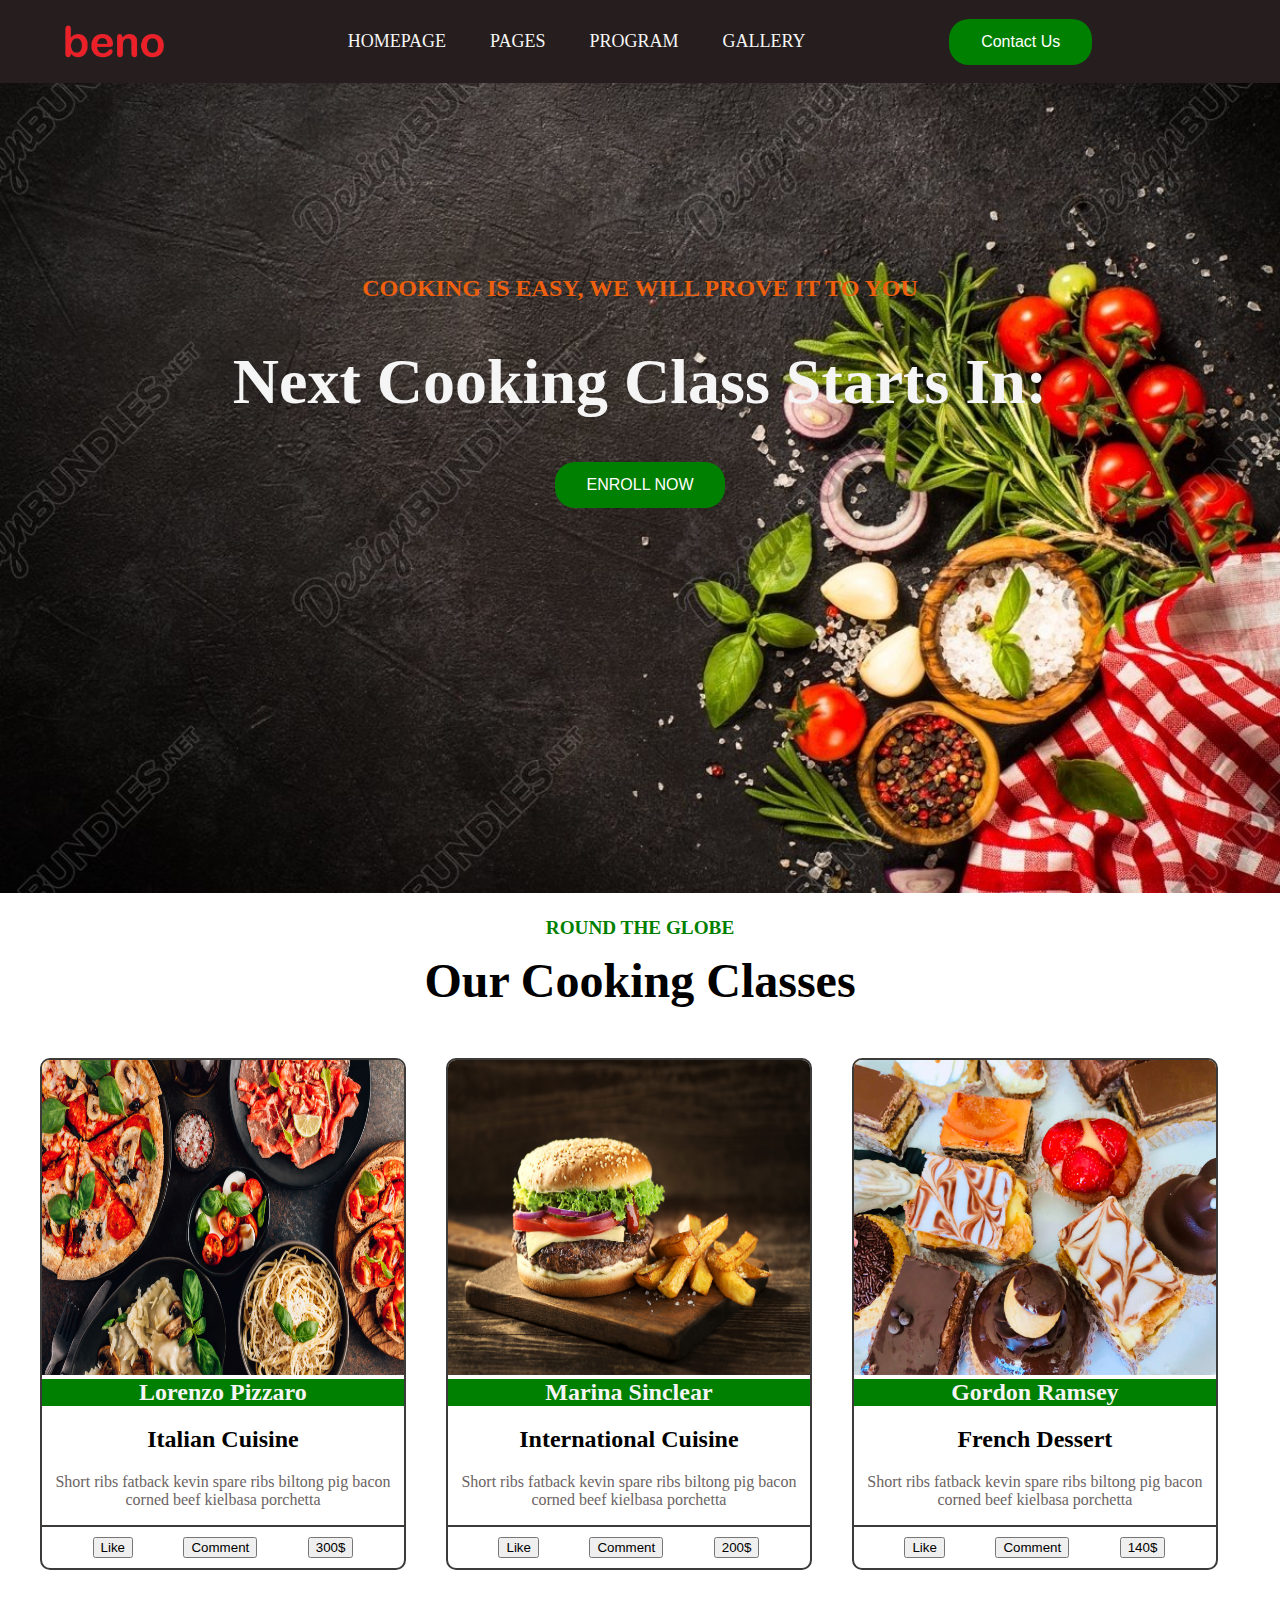
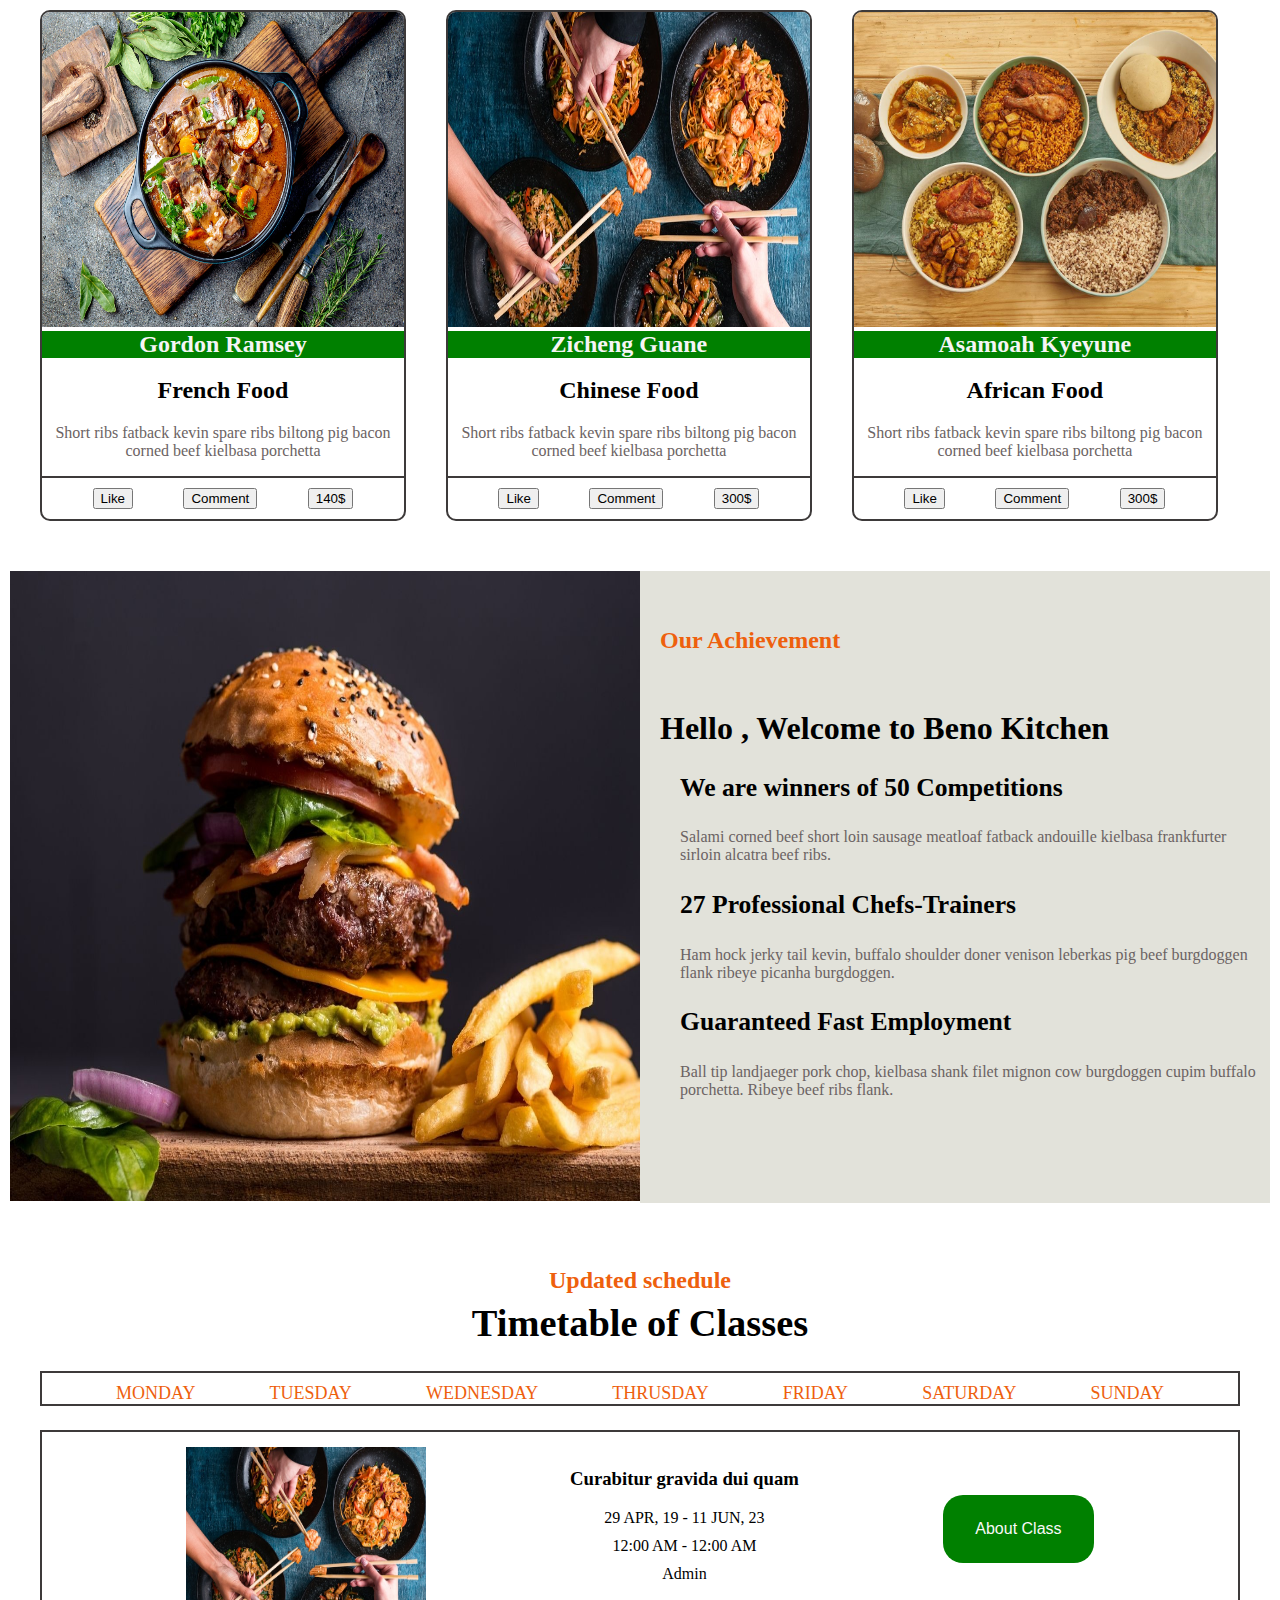
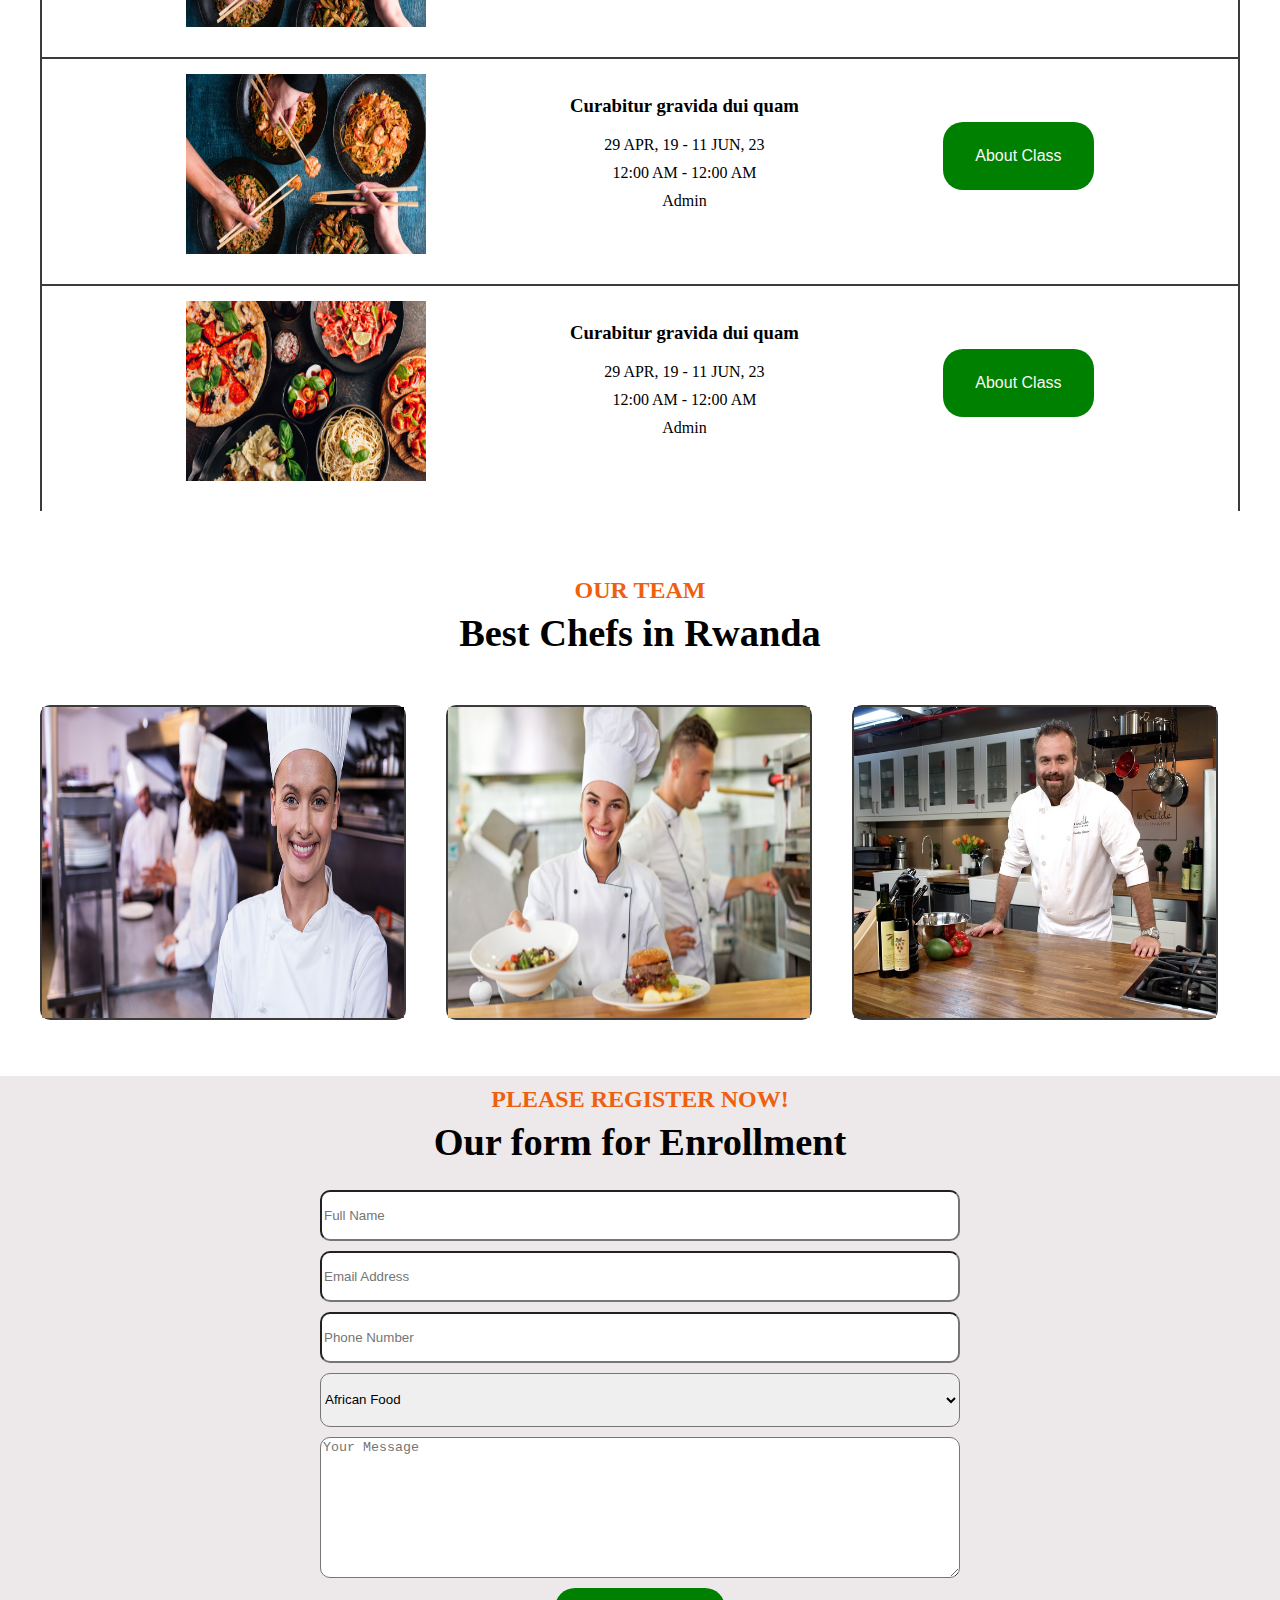
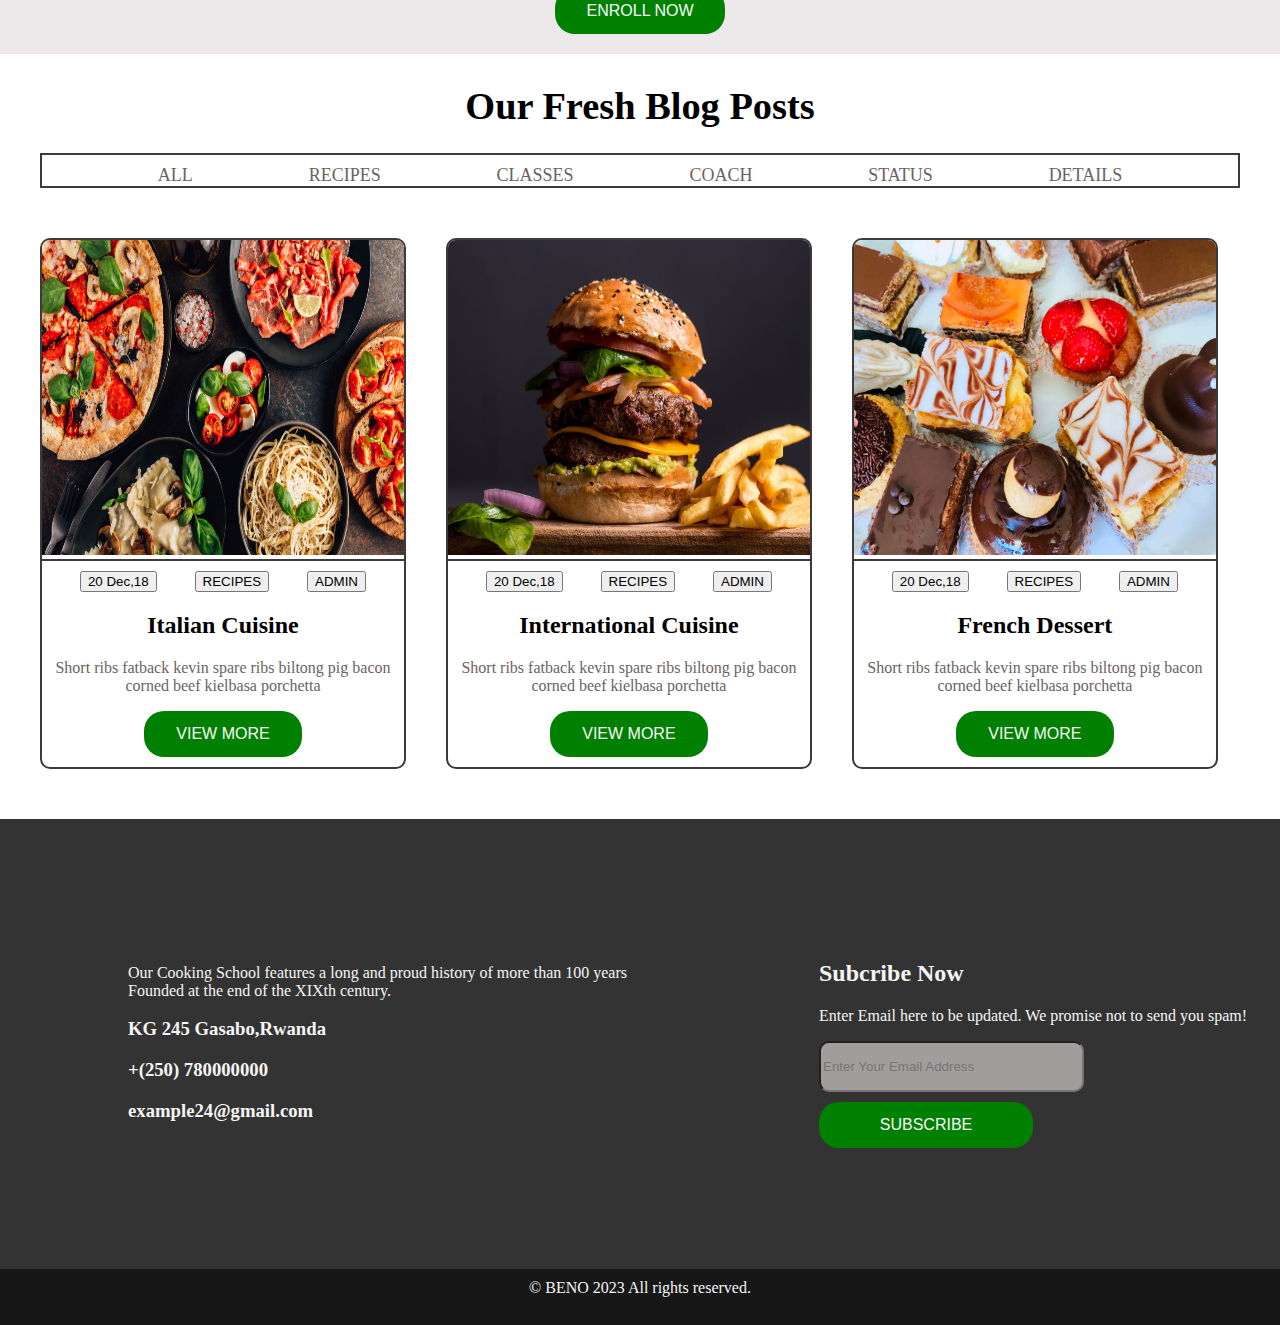
<file: index.html>
<!DOCTYPE html>
<html lang="en">
<head>
    <meta charset="UTF-8">
    <meta http-equiv="X-UA-Compatible" content="IE=edge">
    <meta name="viewport" content="width=device-width, initial-scale=1.0">
    <title>Beno Kitchen</title>
    <link rel="stylesheet" href="wholepage.css">
    <script src="function.js"></script>
</head>
<body>
    <header>
        <div class="homepage__container">
            
            <nav>
                <img src="/pics used/logo croped.png" class="logo">
                <ul id="sidemenu">
                 <li><a href="index.html" >HOMEPAGE</a></li>
                 <li class="dropdown">
                    <a href="#">PAGES</a>
                    <div class="dropdown-content">
                        <a href="about.html">ABOUT</a>
                        <a href="chefs.html">CHIEFS</a>
                        <a href="#">EVENTS</a>
                    </div>
                 </li>
                 <li><a href="program.html">PROGRAM</a></li>
                 <li><a href="gallery.html">GALLERY</a></li>
                 <i class="fas fa-times" onclick="closemenu()"></i>
                </ul> 
                <button class="main__btn" ><a href="contact.html">Contact Us</a></button> 
                <i class="fas fa-bars" onclick="openmenu()"></i>
              </nav>
         </div>
    </header>

    <div class="home">

        <h4>COOKING IS EASY, WE WILL PROVE IT TO YOU</h4>
        <h1>Next Cooking Class Starts In:</h1>
        <div class="btns">
            <button class="main__btn" ><a href="program.html">ENROLL NOW</a></button> 
        </div>
    </div>

    <div class="cooking_classes">
        <h6>ROUND THE GLOBE</h6>
        <h1>Our Cooking Classes</h1>
     <div class="work-list">

        <div class="work">
            <img src="pics used/italian food.jpg" >
            <div class="layer">
                <h4>Lorenzo Pizzaro</h4>
                <h2><a href="#"></a> Italian Cuisine</h2>
                <p>Short ribs fatback kevin spare ribs biltong
                   pig bacon corned beef kielbasa porchetta
                </p>
            </div>
            <div class="card_footer">
                <button >Like</button>
                <button >Comment</button>
                <button>300$</button>
            </div>
        </div>

        <div class="work">
            <img src="pics used/beef-burger.jpg" >
            <div class="layer">
                <h4>Marina Sinclear</h4>
                <h2><a href="#"></a>International Cuisine</h2>
                <p>Short ribs fatback kevin spare ribs biltong
                   pig bacon corned beef kielbasa porchetta
                </p>
            </div>
            <div class="card_footer">
                <button >Like</button>
                <button >Comment</button>
                <button>200$</button>
            </div>
        </div>

        <div class="work">
            <img src="pics used/french dessert.jpg">
            <div class="layer">
                <h4>Gordon Ramsey</h4>
                <h2><a href="#"></a>French Dessert</h2>
                <p>Short ribs fatback kevin spare ribs biltong
                   pig bacon corned beef kielbasa porchetta
                </p>
            </div>
            <div class="card_footer">
                <button>Like</button>
                <button>Comment</button>
                <button>140$</button>
            </div>
        </div>

        <div class="work">
            <img src="pics used/french-food.jpg">
            <div class="layer">
                <h4>Gordon Ramsey</h4>
                <h2><a href="#"></a>French Food</h2>
                <p>Short ribs fatback kevin spare ribs biltong
                   pig bacon corned beef kielbasa porchetta
                </p>
            </div>
            <div class="card_footer">
                <button>Like</button>
                <button>Comment</button>
                <button>140$</button>
            </div>
        </div>

        <div class="work">
            <img src="pics used/chinese food.jpg" >
            <div class="layer">
                <h4>Zicheng Guane</h4>
                <h2><a href="#"></a>Chinese Food</h2>
                <p>Short ribs fatback kevin spare ribs biltong
                   pig bacon corned beef kielbasa porchetta
                </p>
            </div>
            <div class="card_footer">
                <button >Like</button>
                <button >Comment</button>
                <button>300$</button>
            </div>
        </div>
        <div class="work">
            <img src="pics used/African_Dishes.jpg" >
            <div class="layer">
                <h4>Asamoah Kyeyune</h4>
                <h2><a href="#"></a> African Food</h2>
                <p>Short ribs fatback kevin spare ribs biltong
                   pig bacon corned beef kielbasa porchetta
                </p>
            </div>
            <div class="card_footer">
                <button >Like</button>
                <button >Comment</button>
                <button>300$</button>
            </div>
        </div>


    </div>
    </div>

    <div class="achieve">
        <img src="pics used/Burgers-Mumbai-Delivery.jpg">

        <div class="myachieve">
            <h6>Our Achievement</h6>
            <h1>Hello , Welcome to Beno Kitchen</h1>

            <div class="achieve1">
                <h3>We are winners of 50 Competitions</h3>
                <p> Salami corned beef short loin sausage meatloaf fatback andouille 
                    kielbasa frankfurter sirloin alcatra beef ribs.
                </p>
            </div>
            <div class="achieve1">
                <h3>27 Professional Chefs-Trainers</h3>
                <p> Ham hock jerky tail kevin, buffalo shoulder doner venison leberkas 
                    pig beef burgdoggen flank ribeye picanha burgdoggen.
                </p>
            </div>
            <div class="achieve1">
                <h3>Guaranteed Fast Employment</h3>
                <p> Ball tip landjaeger pork chop, kielbasa shank filet mignon 
                    cow burgdoggen cupim buffalo porchetta. Ribeye beef ribs flank.
                </p>
            </div>

        </div>
    </div>

    <div class="timetable">
        <div class="title">
            <h6>Updated schedule</h6>
            <h1>Timetable of Classes </h1>
        </div> 

        <div class="week">
            <li><a href="#">MONDAY</a></li>
            <li><a href="#">TUESDAY</a></li>
            <li><a href="#">WEDNESDAY</a></li>
            <li><a href="#">THRUSDAY</a></li>
            <li><a href="#">FRIDAY</a></li>
            <li><a href="#">SATURDAY</a></li>
            <li><a href="#">SUNDAY</a></li>
        </div>  

        <div class="lessons">

            <div class="subject">
            <img src="pics used/chinese food.jpg">
            <div class="date">
             <h3><a href="#"></a>Curabitur gravida dui quam</h3>
             <ul>
             <li>29 APR, 19 - 11 JUN, 23</li>
             <li> 12:00 AM - 12:00 AM</li>
             <li>Admin</li>
            </ul>
            </div>
            <button class="main__btn"><a href="#"></a>About Class</button>
            </div>

            <div class="subject">
                <img src="pics used/chinese food.jpg">
                <div class="date">
                 <h3><a href="#"></a>Curabitur gravida dui quam</h3>
                 <ul>
                 <li>29 APR, 19 - 11 JUN, 23</li>
                 <li> 12:00 AM - 12:00 AM</li>
                 <li>Admin</li>
                </ul>
                </div>
                <button class="main__btn"><a href="#"></a>About Class</button>
            </div>
            <div class="subject">
                <img src="pics used/italian food.jpg">
                <div class="date">
                 <h3><a href="#"></a>Curabitur gravida dui quam</h3>
                 <ul>
                 <li>29 APR, 19 - 11 JUN, 23</li>
                 <li> 12:00 AM - 12:00 AM</li>
                 <li>Admin</li>
                </ul>
                </div>
                <button class="main__btn"><a href="#"></a>About Class</button>
            </div>
        </div>
    </div>

    <div class="proffesionals">

        <div class="title">
           <h6>OUR TEAM</h6>
           <h1>Best Chefs in Rwanda</h1>
        </div>
        
        <div class="chefs">

            <div class="master">
                <img src="pics used/bigstock-Happy-chef-standing-in-commerc-166947443.jpg">
                <div class="hide">
                <h3><a href="#"></a>Alexander Lamb</h3>
                <h6>MASTERCHEF</h6>
                <button class="main__btn"><a href="#"></a>VIEW PROFILE</button>
              </div>
            </div>
  
            <div class="master">
                <img src="pics used/Become-A-Master-Chef.jpg">
                <div class="hide">
                <h3><a href="#"></a>Alicia Mendoza</h3>
                <h6>ASSISTANT CHEF</h6>
                <button class="main__btn"><a href="#"></a>VIEW PROFILE</button>
              </div>
             </div>
  
             <div class="master">
              <img src="pics used/male2.jpg">
              <div class="hide">
              <h3><a href="#"></a>John Patrick</h3>
              <h6>MASTERCHEF</h6>
              <button class="main__btn"><a href="#"></a>VIEW PROFILE</button>
              </div>
           </div>

        </div>
    </div>

    <div class="register">
        <div class="title">
            <h6>PLEASE REGISTER NOW!</h6>
            <h1>Our form for Enrollment</h1>
        </div>
        <form class="enroll">
            <input type="text" name="name" placeholder="Full Name" id="name" required>
            <input type="email" name="email" placeholder="Email Address" id="email" required>
            <input type="number" name="email" placeholder="Phone Number" id="phone" required>
            <select class="csn_class"required>
                <option>African Food</option>
                <option>Italian Food</option>
                <option>Chinese Food</option>
                <option>French Food</option>
            </select>
            <textarea name="message" rows="6" placeholder="Your Message" id="message" required></textarea>
        </form>
        <button type="submit" id="submit_button"  class="main__btn">ENROLL NOW</button>

    </div>

    <div class="blogpost">

        <div class="title">
            <h1>Our Fresh Blog Posts</h1>
        </div>

        <div class="blogmenu">
            <li><a href="#">ALL</a></li>
            <li><a href="#">RECIPES</a></li>
            <li><a href="#">CLASSES</a></li>
            <li><a href="#">COACH</a></li>
            <li><a href="#">STATUS</a></li>
            <li><a href="#">DETAILS</a></li>
        </div>  
        <div class="work-list">

            <div class="work">
                <img src="pics used/italian food.jpg" >
                <div class="layer">
                    <div class="card_footer">
                        <button >20 Dec,18</button>
                        <button >RECIPES</button>
                        <button>ADMIN</button>
                    </div>
                    <h2><a href="#"></a> Italian Cuisine</h2>
                    <p>Short ribs fatback kevin spare ribs biltong
                       pig bacon corned beef kielbasa porchetta
                    </p>
                </div>
                <button class="main__btn"><a href="#"></a>VIEW MORE</button>
            </div>
    
            <div class="work">
                <img src="pics used/Burgers-Mumbai-Delivery.jpg" >
                <div class="layer">
                    <div class="card_footer">
                        <button >20 Dec,18</button>
                        <button >RECIPES</button>
                        <button>ADMIN</button>
                    </div>
                    <h2><a href="#"></a>International Cuisine</h2>
                    <p>Short ribs fatback kevin spare ribs biltong
                       pig bacon corned beef kielbasa porchetta
                    </p>
                </div>
                <button class="main__btn"><a href="#"></a>VIEW MORE</button>
            </div>
    
            <div class="work">
                <img src="pics used/french dessert.jpg">
                <div class="layer">
                    <div class="card_footer">
                        <button >20 Dec,18</button>
                        <button >RECIPES</button>
                        <button>ADMIN</button>
                    </div>
                    <h2><a href="#"></a>French Dessert</h2>
                    <p>Short ribs fatback kevin spare ribs biltong
                       pig bacon corned beef kielbasa porchetta
                    </p>
                </div>
                <button class="main__btn"><a href="#"></a>VIEW MORE</button>
            </div>
    
        </div>
    </div>

    <footer>
        <div class="address">
            <p>Our Cooking School features a long and proud history of more than 100 years <br>
               Founded at the end of the XIXth century.
            </p>
            <h3> KG 245 Gasabo,Rwanda</h3>
            <h3>+(250) 780000000</h3>
            <h3> example24@gmail.com</h3>
        </div>

        <div class="subscribe">
            <h2>Subcribe Now</h2>
            <p>Enter Email here to be updated. We promise not to send you spam!</p>
            <form>
                <input type="email" name="email" placeholder="Enter Your Email Address" id="email" required>
                <button class="main__btn"><a href="#"></a>SUBSCRIBE</button>
            </form>
        </div>
    </footer>
    <p class="Website__rights">&#169; BENO 2023 All rights reserved.</p>

</body>
</html>
</file>
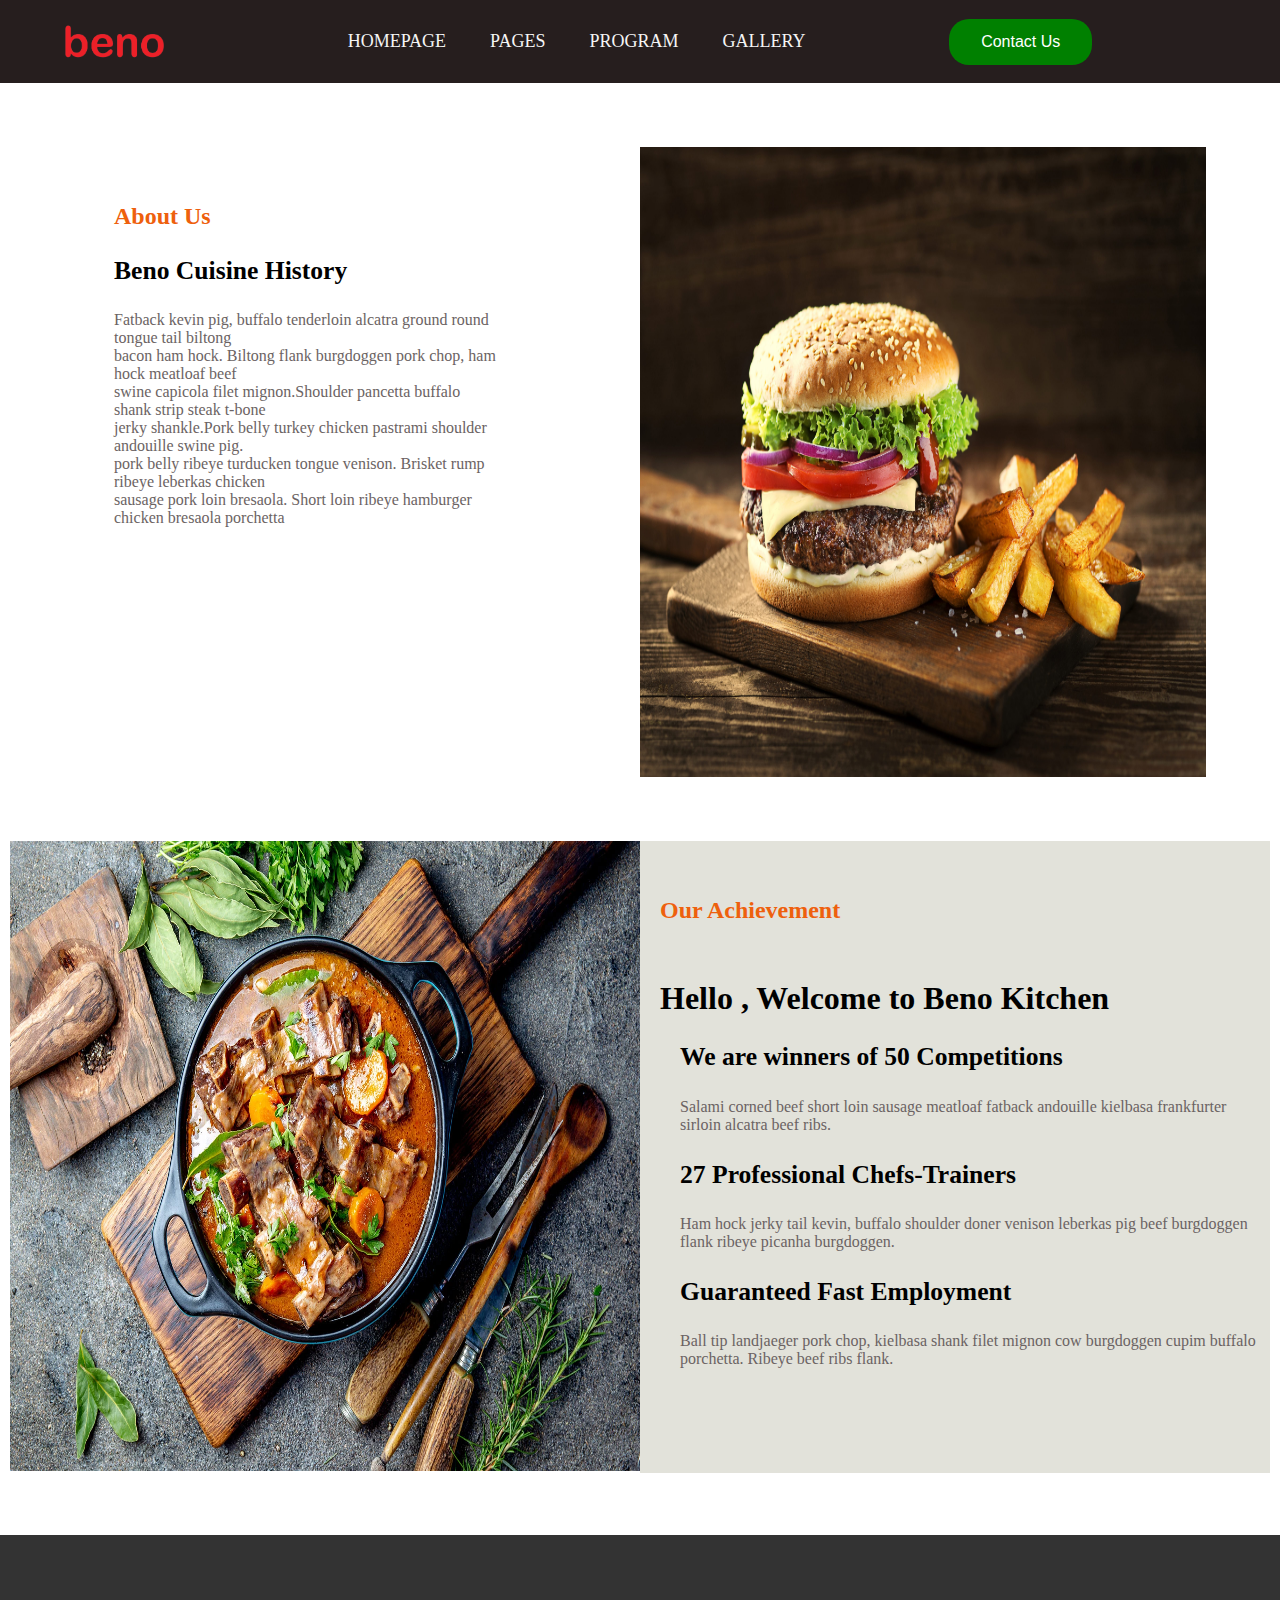
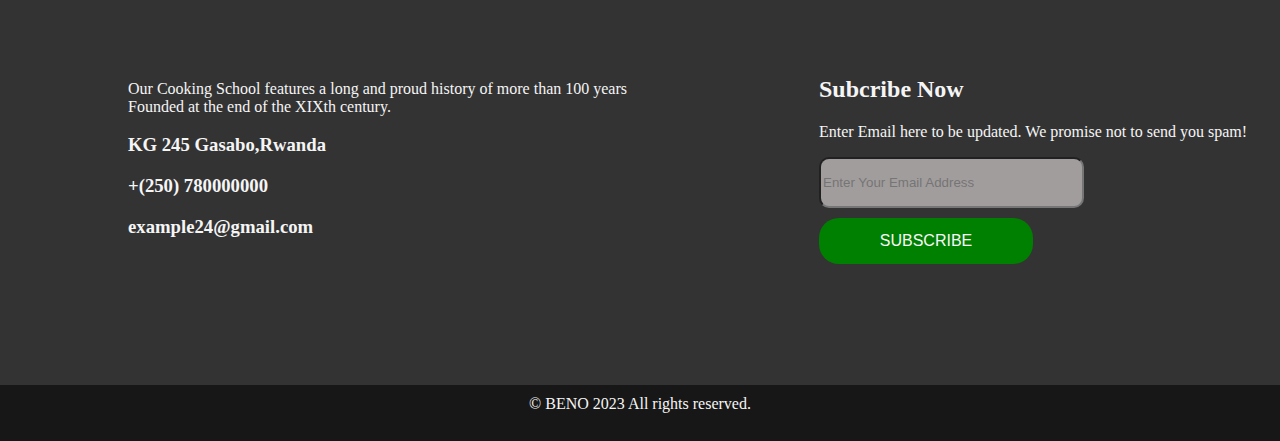
<file: about.html>
<!DOCTYPE html>
<html lang="en">
<head>
    <meta charset="UTF-8">
    <meta http-equiv="X-UA-Compatible" content="IE=edge">
    <meta name="viewport" content="width=device-width, initial-scale=1.0">
    <title>Beno Kitchen</title>
    <link rel="stylesheet" href="wholepage.css">
    <script src="function.js"></script>
</head>
<body>
    <header>
        <div class="homepage__container">
            
            <nav>
                <img src="/pics used/logo croped.png" class="logo">
                <ul id="sidemenu">
                 <li><a href="index.html" >HOMEPAGE</a></li>
                 <li class="dropdown">
                    <a href="#">PAGES</a>
                    <div class="dropdown-content">
                        <a href="about.html">ABOUT</a>
                        <a href="chefs.html">CHIEFS</a>
                        <a href="#">EVENTS</a>
                    </div>
                 </li>
                 <li><a href="program.html">PROGRAM</a></li>
                 <li><a href="gallery.html">GALLERY</a></li>
                 <i class="fas fa-times" onclick="closemenu()"></i>
                </ul> 
                <button class="main__btn" ><a href="contact.html">Contact Us</a></button> 
                <i class="fas fa-bars" onclick="openmenu()"></i>
              </nav>
         </div>
    </header>

    <div class="achieve" style="margin: 5%;">

        <div class="myachieve" style="padding-right: 10%; background-color: white;">
            <h6 style="margin-bottom: 0px; padding-left: 20px;">About Us</h6>

            <div class="achieve1">
                <h3 >Beno Cuisine History</h3>
                <p style="padding-right: 30px;"> 
                Fatback kevin pig, buffalo tenderloin alcatra ground round tongue tail biltong <br>
                bacon ham hock. Biltong flank burgdoggen pork chop, ham hock meatloaf beef <br>
                swine capicola filet mignon.Shoulder pancetta buffalo shank strip steak t-bone <br>
                jerky shankle.Pork belly turkey chicken pastrami shoulder andouille swine pig.  <br>
                pork belly ribeye turducken tongue venison. Brisket rump ribeye leberkas chicken  <br>
                sausage pork loin bresaola. Short loin ribeye hamburger chicken bresaola porchetta
                </p>
            </div>

        </div>
        <img src="pics used/beef-burger.jpg">

    </div>

    <div class="achieve" style="margin-bottom: 5%;">
        <img src="pics used/french-food.jpg">
        <div class="myachieve">
            <h6>Our Achievement</h6>
            <h1>Hello , Welcome to Beno Kitchen</h1>

            <div class="achieve1">
                <h3>We are winners of 50 Competitions</h3>
                <p> Salami corned beef short loin sausage meatloaf fatback andouille 
                    kielbasa frankfurter sirloin alcatra beef ribs.
                </p>
            </div>
            <div class="achieve1">
                <h3>27 Professional Chefs-Trainers</h3>
                <p> Ham hock jerky tail kevin, buffalo shoulder doner venison leberkas 
                    pig beef burgdoggen flank ribeye picanha burgdoggen.
                </p>
            </div>
            <div class="achieve1">
                <h3>Guaranteed Fast Employment</h3>
                <p> Ball tip landjaeger pork chop, kielbasa shank filet mignon 
                    cow burgdoggen cupim buffalo porchetta. Ribeye beef ribs flank.
                </p>
            </div>

        </div>

    </div>



    <footer>
        <div class="address">
            <p>Our Cooking School features a long and proud history of more than 100 years <br>
               Founded at the end of the XIXth century.
            </p>
            <h3> KG 245 Gasabo,Rwanda</h3>
            <h3>+(250) 780000000</h3>
            <h3> example24@gmail.com</h3>
        </div>

        <div class="subscribe">
            <h2>Subcribe Now</h2>
            <p>Enter Email here to be updated. We promise not to send you spam!</p>
            <form>
                <input type="email" name="email" placeholder="Enter Your Email Address" id="email" required>
                <button class="main__btn"><a href="#"></a>SUBSCRIBE</button>
            </form>
        </div>
    </footer>
    <p class="Website__rights">&#169; BENO 2023 All rights reserved.</p>
</body>
</html>
</file>
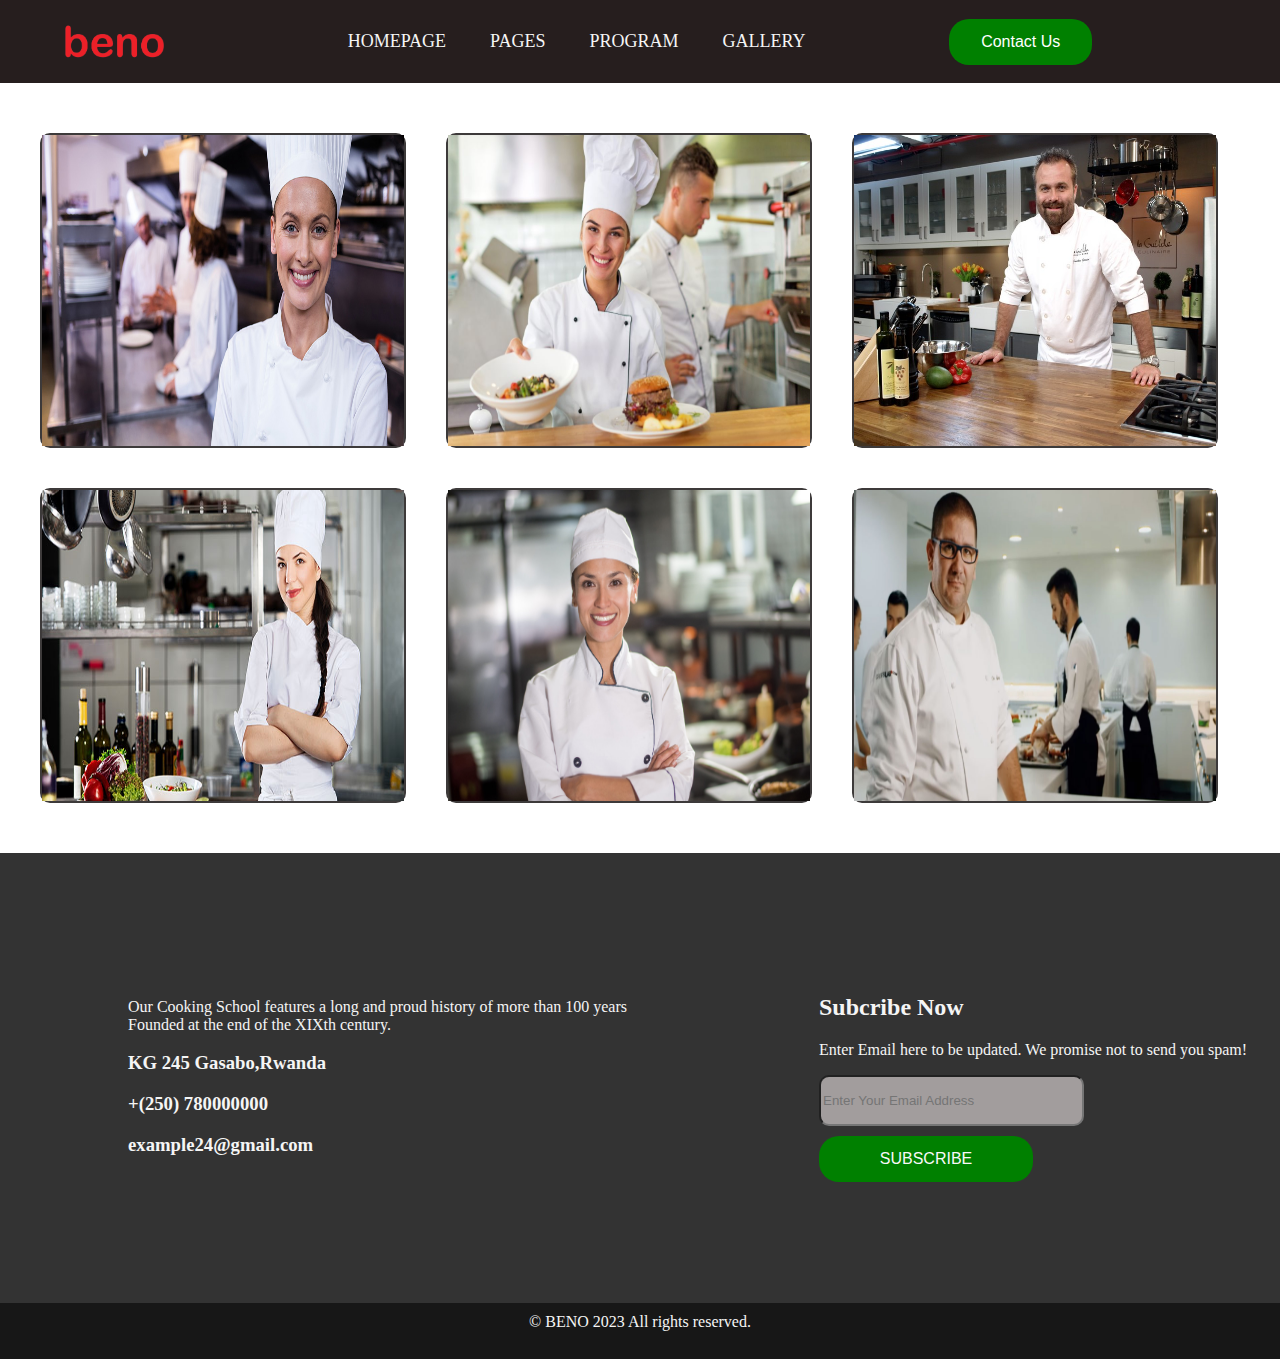
<file: chefs.html>
<!DOCTYPE html>
<html lang="en">
<head>
    <meta charset="UTF-8">
    <meta http-equiv="X-UA-Compatible" content="IE=edge">
    <meta name="viewport" content="width=device-width, initial-scale=1.0">
    <title>Beno Kitchen</title>
    <link rel="stylesheet" href="wholepage.css">
    <script src="function.js"></script>
</head>
<body>
    <header>
        <div class="homepage__container">
            
            <nav>
                <img src="/pics used/logo croped.png" class="logo">
                <ul id="sidemenu">
                 <li><a href="index.html" >HOMEPAGE</a></li>
                 <li class="dropdown">
                    <a href="#">PAGES</a>
                    <div class="dropdown-content">
                        <a href="about.html">ABOUT</a>
                        <a href="chefs.html">CHIEFS</a>
                        <a href="#">EVENTS</a>
                    </div>
                 </li>
                 <li><a href="program.html">PROGRAM</a></li>
                 <li><a href="gallery.html">GALLERY</a></li>
                 <i class="fas fa-times" onclick="closemenu()"></i>
                </ul> 
                <button class="main__btn" ><a href="contact.html">Contact Us</a></button> 
                <i class="fas fa-bars" onclick="openmenu()"></i>
              </nav>
         </div>
    </header>

    <div class="proffesionals">
        <div class="chefs">

          <div class="master">
              <img src="pics used/bigstock-Happy-chef-standing-in-commerc-166947443.jpg">
              <div class="hide">
              <h3><a href="#"></a>Alexander Lamb</h3>
              <h6>MASTERCHEF</h6>
              <button class="main__btn"><a href="#"></a>VIEW PROFILE</button>
            </div>
          </div>

          <div class="master">
              <img src="pics used/Become-A-Master-Chef.jpg">
              <div class="hide">
              <h3><a href="#"></a>Alicia Mendoza</h3>
              <h6>ASSISTANT CHEF</h6>
              <button class="main__btn"><a href="#"></a>VIEW PROFILE</button>
            </div>
           </div>

           <div class="master">
            <img src="pics used/male2.jpg">
            <div class="hide">
            <h3><a href="#"></a>John Patrick</h3>
            <h6>MASTERCHEF</h6>
            <button class="main__btn"><a href="#"></a>VIEW PROFILE</button>
            </div>
         </div>

         <div class="master">
            <img src="pics used/chef-ejecutivo.jpg">
            <div class="hide">
            <h3><a href="#"></a>Alana Keys</h3>
            <h6>ASSISTANT CHEF</h6>
            <button class="main__btn"><a href="#"></a>VIEW PROFILE</button>
            </div>
         </div>
         <div class="master">
            <img src="pics used/Smiling-female-chef-with-white-hat-and-uniform-in-a-kitchen-e1611773135718.jpg">
            <div class="hide">
            <h3><a href="#"></a>Lavezzi Milano</h3>
            <h6>MASTERCHEF</h6>
            <button class="main__btn"><a href="#"></a>VIEW PROFILE</button>
            </div>
         </div>
         <div class="master">
            <img src="pics used/male1.jpg">
            <div class="hide">
            <h3><a href="#"></a>Christian Stefano</h3>
            <h6>MASTERCHEF</h6>
            <button class="main__btn"><a href="#"></a>VIEW PROFILE</button>
            </div>
         </div>

        </div>
    </div>

    <footer>
        <div class="address">
            <p>Our Cooking School features a long and proud history of more than 100 years <br>
               Founded at the end of the XIXth century.
            </p>
            <h3> KG 245 Gasabo,Rwanda</h3>
            <h3>+(250) 780000000</h3>
            <h3> example24@gmail.com</h3>
        </div>

        <div class="subscribe">
            <h2>Subcribe Now</h2>
            <p>Enter Email here to be updated. We promise not to send you spam!</p>
            <form>
                <input type="email" name="email" placeholder="Enter Your Email Address" id="email" required>
                <button class="main__btn"><a href="#"></a>SUBSCRIBE</button>
            </form>
        </div>
    </footer>
    <p class="Website__rights">&#169; BENO 2023 All rights reserved.</p>
</body>
</html>
</file>
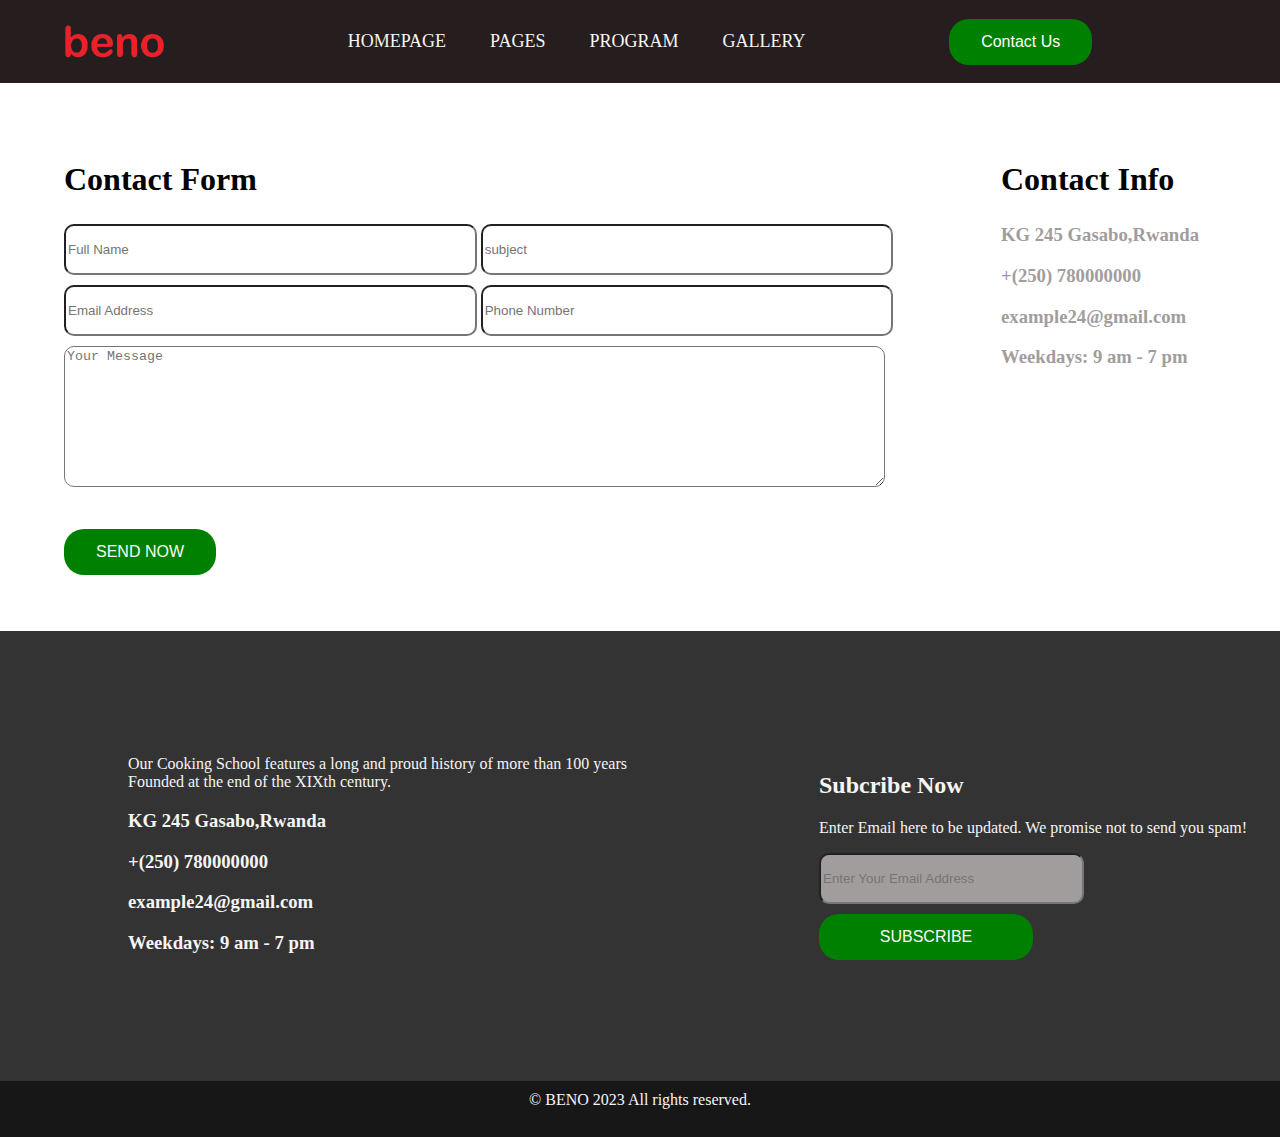
<file: contact.html>
<!DOCTYPE html>
<html lang="en">
<head>
    <meta charset="UTF-8">
    <meta http-equiv="X-UA-Compatible" content="IE=edge">
    <meta name="viewport" content="width=device-width, initial-scale=1.0">
    <title>Beno Kitchen</title>
    <link rel="stylesheet" href="wholepage.css">
    <script src="function.js"></script>
</head>
<body>
    <header>
        <div class="homepage__container">
            
            <nav>
                <img src="/pics used/logo croped.png" class="logo">
                <ul id="sidemenu">
                 <li><a href="index.html" >HOMEPAGE</a></li>
                 <li class="dropdown">
                    <a href="#">PAGES</a>
                    <div class="dropdown-content">
                        <a href="about.html">ABOUT</a>
                        <a href="chefs.html">CHIEFS</a>
                        <a href="#">EVENTS</a>
                    </div>
                 </li>
                 <li><a href="program.html">PROGRAM</a></li>
                 <li><a href="gallery.html">GALLERY</a></li>
                 <i class="fas fa-times" onclick="closemenu()"></i>
                </ul> 
                <button class="main__btn" ><a href="contact.html">Contact Us</a></button> 
                <i class="fas fa-bars" onclick="openmenu()"></i>
              </nav>
         </div>
    </header>

    <div class="contact">

        <div class="row1">
            <h2>Contact Form</h2>
            <form>
              <input type="text" name="name" placeholder="Full Name" id="name" required>
              <input type="text" name="subject" placeholder="subject" id="subject" required>
              <input type="email" name="email" placeholder="Email Address" id="email" required>
              <input type="text" name="phone" placeholder="Phone Number" id="phone" required>
              <textarea name="message" rows="6" placeholder="Your Message" id="message" required></textarea>
            </form>
            <button type="submit" id="submit_button"  class="main__btn">SEND NOW</button>
            
        </div>

        <div class="row2">
            <h2>Contact Info</h2>
            <h3> KG 245 Gasabo,Rwanda</h3>
            <h3>+(250) 780000000</h3>
            <h3> example24@gmail.com</h3>
            <h3>Weekdays: 9 am - 7 pm</h3>

        </div>

    </div>

    <footer>
        <div class="address">
            <p>Our Cooking School features a long and proud history of more than 100 years <br>
               Founded at the end of the XIXth century.
            </p>
            <h3> KG 245 Gasabo,Rwanda</h3>
            <h3>+(250) 780000000</h3>
            <h3> example24@gmail.com</h3>
            <h3>Weekdays: 9 am - 7 pm</h3>
        </div>

        <div class="subscribe">
            <h2>Subcribe Now</h2>
            <p>Enter Email here to be updated. We promise not to send you spam!</p>
            <form>
                <input type="email" name="email" placeholder="Enter Your Email Address" id="email" required>
                <button class="main__btn"><a href="#"></a>SUBSCRIBE</button>
            </form>
        </div>
    </footer>
    <p class="Website__rights">&#169; BENO 2023 All rights reserved.</p>
    
</body>
</html>
</file>
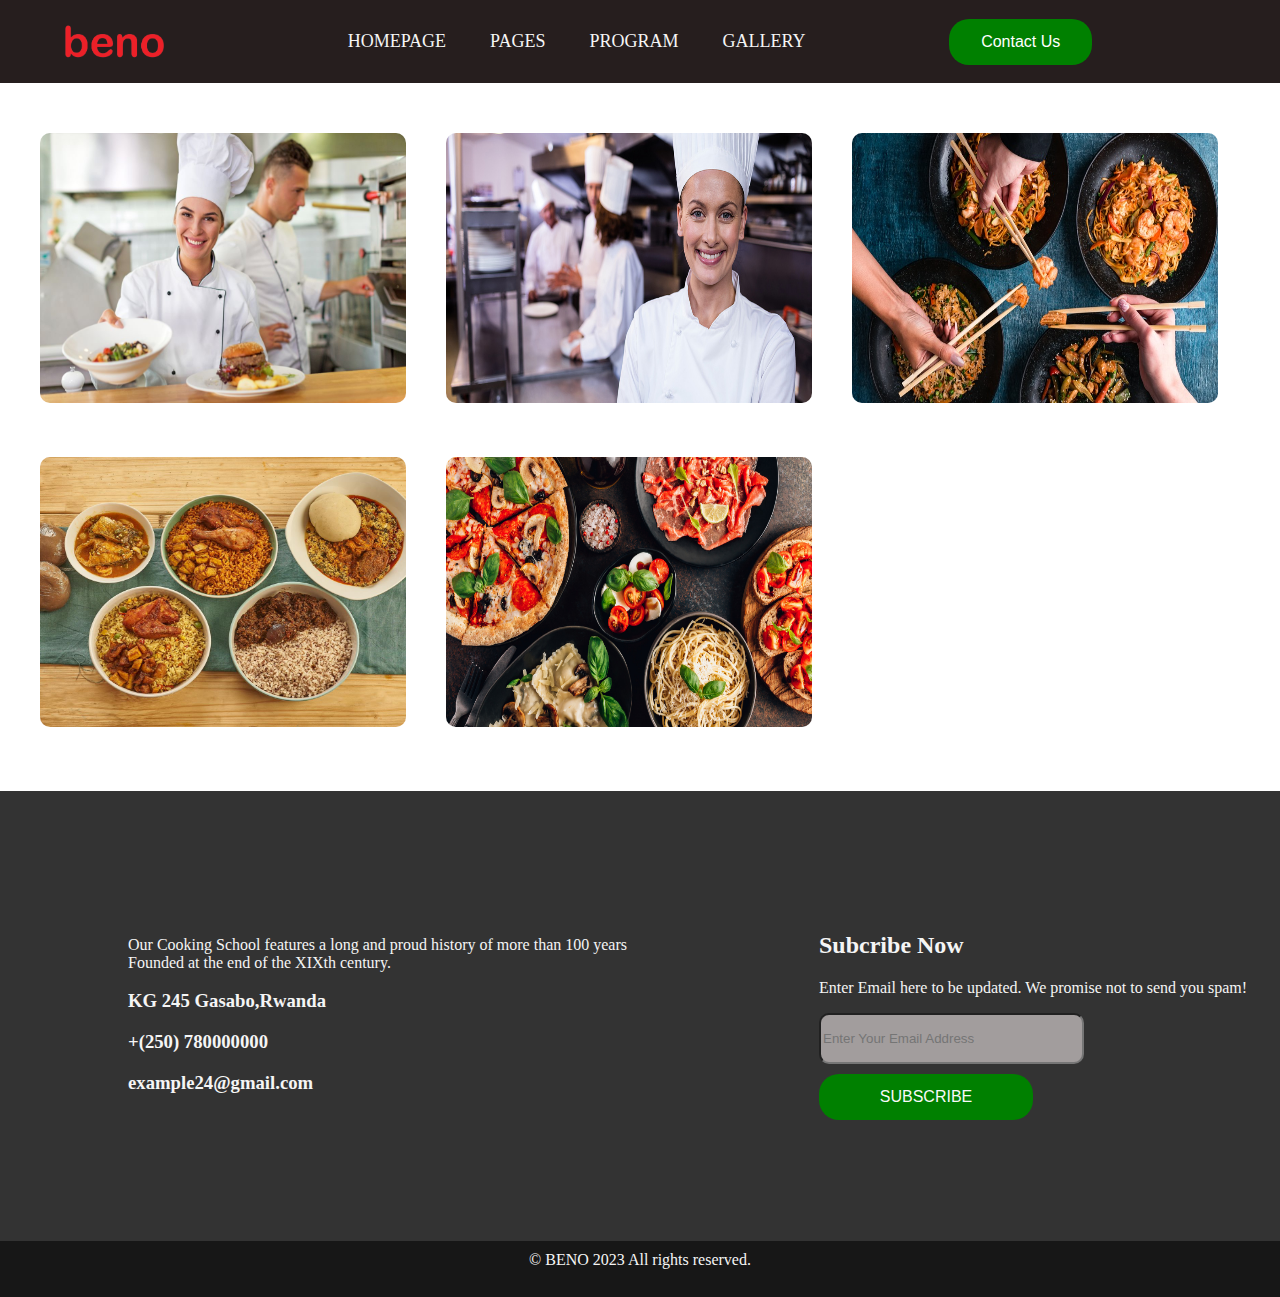
<file: gallery.html>
<!DOCTYPE html>
<html lang="en">
<head>
    <meta charset="UTF-8">
    <meta http-equiv="X-UA-Compatible" content="IE=edge">
    <meta name="viewport" content="width=device-width, initial-scale=1.0">
    <title>Beno Kitchen</title>
    <link rel="stylesheet" href="wholepage.css">
    <script src="function.js"></script>
</head>
<body>
    <header>
        <div class="homepage__container">
            
            <nav>
                <img src="/pics used/logo croped.png" class="logo">
                <ul id="sidemenu">
                 <li><a href="index.html" >HOMEPAGE</a></li>
                 <li class="dropdown">
                    <a href="#">PAGES</a>
                    <div class="dropdown-content">
                        <a href="about.html">ABOUT</a>
                        <a href="chefs.html">CHIEFS</a>
                        <a href="#">EVENTS</a>
                    </div>
                 </li>
                 <li><a href="program.html">PROGRAM</a></li>
                 <li><a href="gallery.html">GALLERY</a></li>
                 <i class="fas fa-times" onclick="closemenu()"></i>
                </ul> 
                <button class="main__btn" ><a href="contact.html">Contact Us</a></button> 
                <i class="fas fa-bars" onclick="openmenu()"></i>
              </nav>
         </div>
    </header>
    <div class="album">
        <div class="photo">

          <div  class="gallery">
            <img src="pics used/Become-A-Master-Chef.jpg">
          </div>

          <div  class="gallery">
            <img src="pics used/bigstock-Happy-chef-standing-in-commerc-166947443.jpg">
          </div>
          <div  class="gallery">
            <img src="pics used/chinese food.jpg">
          </div>
          <div  class="gallery">
            <img src="pics used/African_Dishes.jpg">
          </div>
          <div  class="gallery">
            <img src="pics used/italian food.jpg">
          </div>

        </div>
    </div>

    <footer>
        <div class="address">
            <p>Our Cooking School features a long and proud history of more than 100 years <br>
               Founded at the end of the XIXth century.
            </p>
            <h3> KG 245 Gasabo,Rwanda</h3>
            <h3>+(250) 780000000</h3>
            <h3> example24@gmail.com</h3>
        </div>

        <div class="subscribe">
            <h2>Subcribe Now</h2>
            <p>Enter Email here to be updated. We promise not to send you spam!</p>
            <form>
                <input type="email" name="email" placeholder="Enter Your Email Address" id="email" required>
                <button class="main__btn"><a href="#"></a>SUBSCRIBE</button>
            </form>
        </div>
    </footer>
    <p class="Website__rights">&#169; BENO 2023 All rights reserved.</p>
</body>
</html>
</file>
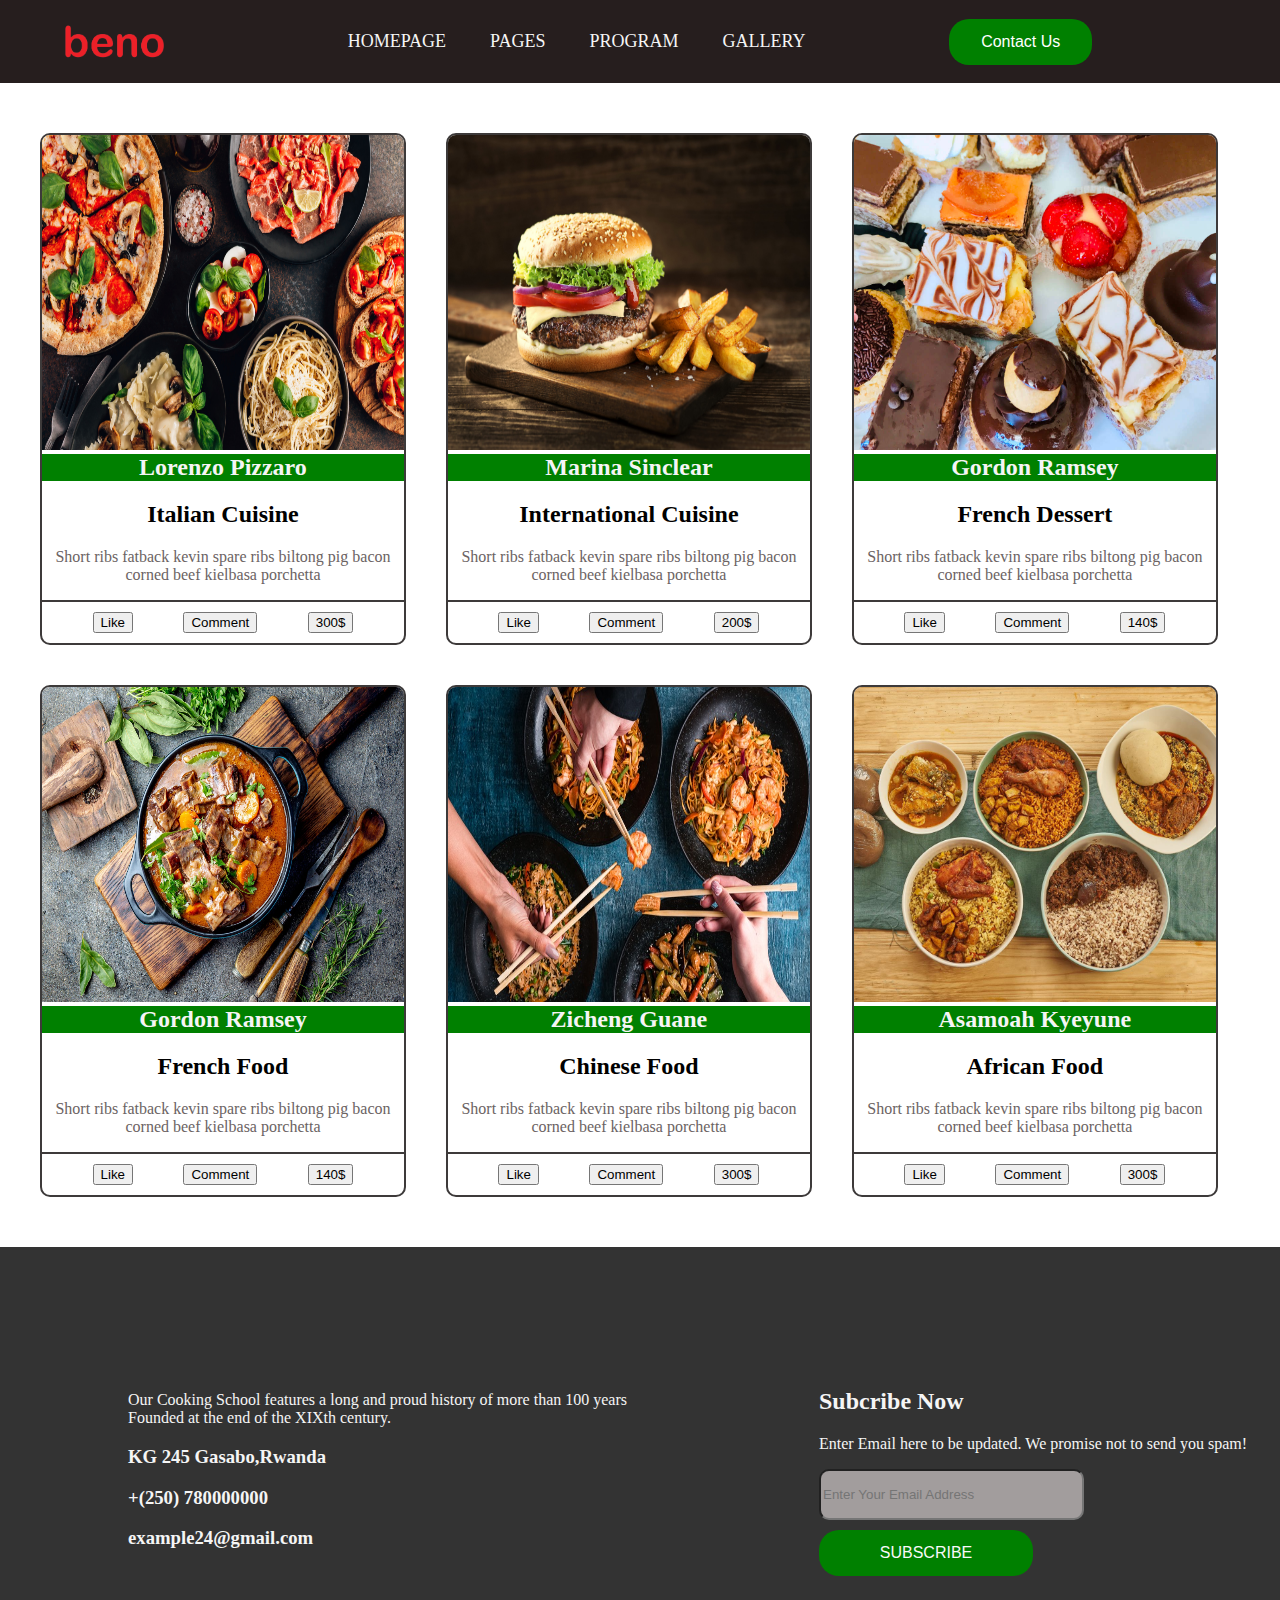
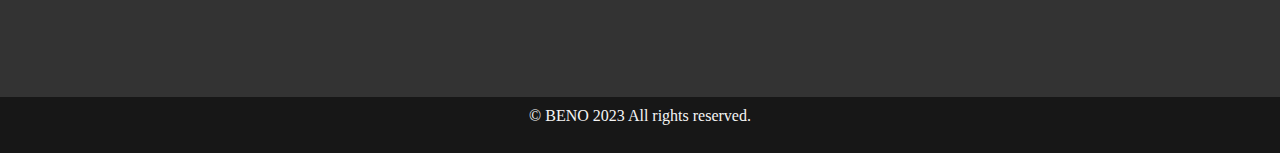
<file: program.html>
<!DOCTYPE html>
<html lang="en">
<head>
    <meta charset="UTF-8">
    <meta http-equiv="X-UA-Compatible" content="IE=edge">
    <meta name="viewport" content="width=device-width, initial-scale=1.0">
    <title>Beno Kitchen</title>
    <link rel="stylesheet" href="wholepage.css">
    <script src="function.js"></script>
</head>
<body>
    <header>
        <div class="homepage__container">
            
            <nav>
                <img src="/pics used/logo croped.png" class="logo">
                <ul id="sidemenu">
                 <li><a href="index.html" >HOMEPAGE</a></li>
                 <li class="dropdown">
                    <a href="#">PAGES</a>
                    <div class="dropdown-content">
                        <a href="about.html">ABOUT</a>
                        <a href="chefs.html">CHIEFS</a>
                        <a href="#">EVENTS</a>
                    </div>
                 </li>
                 <li><a href="program.html">PROGRAM</a></li>
                 <li><a href="gallery.html">GALLERY</a></li>
                 <i class="fas fa-times" onclick="closemenu()"></i>
                </ul> 
                <button class="main__btn" ><a href="contact.html">Contact Us</a></button> 
                <i class="fas fa-bars" onclick="openmenu()"></i>
              </nav>
         </div>
    </header>

    <div class="cooking_classes">
     <div class="work-list">

        <div class="work">
            <img src="pics used/italian food.jpg" >
            <div class="layer">
                <h4>Lorenzo Pizzaro</h4>
                <h2><a href="#"></a> Italian Cuisine</h2>
                <p>Short ribs fatback kevin spare ribs biltong
                   pig bacon corned beef kielbasa porchetta
                </p>
            </div>
            <div class="card_footer">
                <button >Like</button>
                <button >Comment</button>
                <button>300$</button>
            </div>
        </div>

        <div class="work">
            <img src="pics used/beef-burger.jpg" >
            <div class="layer">
                <h4>Marina Sinclear</h4>
                <h2><a href="#"></a>International Cuisine</h2>
                <p>Short ribs fatback kevin spare ribs biltong
                   pig bacon corned beef kielbasa porchetta
                </p>
            </div>
            <div class="card_footer">
                <button >Like</button>
                <button >Comment</button>
                <button>200$</button>
            </div>
        </div>

        <div class="work">
            <img src="pics used/french dessert.jpg">
            <div class="layer">
                <h4>Gordon Ramsey</h4>
                <h2><a href="#"></a>French Dessert</h2>
                <p>Short ribs fatback kevin spare ribs biltong
                   pig bacon corned beef kielbasa porchetta
                </p>
            </div>
            <div class="card_footer">
                <button>Like</button>
                <button>Comment</button>
                <button>140$</button>
            </div>
        </div>

        <div class="work">
            <img src="pics used/french-food.jpg">
            <div class="layer">
                <h4>Gordon Ramsey</h4>
                <h2><a href="#"></a>French Food</h2>
                <p>Short ribs fatback kevin spare ribs biltong
                   pig bacon corned beef kielbasa porchetta
                </p>
            </div>
            <div class="card_footer">
                <button>Like</button>
                <button>Comment</button>
                <button>140$</button>
            </div>
        </div>

        <div class="work">
            <img src="pics used/chinese food.jpg" >
            <div class="layer">
                <h4>Zicheng Guane</h4>
                <h2><a href="#"></a>Chinese Food</h2>
                <p>Short ribs fatback kevin spare ribs biltong
                   pig bacon corned beef kielbasa porchetta
                </p>
            </div>
            <div class="card_footer">
                <button >Like</button>
                <button >Comment</button>
                <button>300$</button>
            </div>
        </div>
        <div class="work">
            <img src="pics used/African_Dishes.jpg" >
            <div class="layer">
                <h4>Asamoah Kyeyune</h4>
                <h2><a href="#"></a> African Food</h2>
                <p>Short ribs fatback kevin spare ribs biltong
                   pig bacon corned beef kielbasa porchetta
                </p>
            </div>
            <div class="card_footer">
                <button >Like</button>
                <button >Comment</button>
                <button>300$</button>
            </div>
        </div>


    </div>
    </div>

    <footer>
        <div class="address">
            <p>Our Cooking School features a long and proud history of more than 100 years <br>
               Founded at the end of the XIXth century.
            </p>
            <h3> KG 245 Gasabo,Rwanda</h3>
            <h3>+(250) 780000000</h3>
            <h3> example24@gmail.com</h3>
        </div>

        <div class="subscribe">
            <h2>Subcribe Now</h2>
            <p>Enter Email here to be updated. We promise not to send you spam!</p>
            <form>
                <input type="email" name="email" placeholder="Enter Your Email Address" id="email" required>
                <button class="main__btn"><a href="#"></a>SUBSCRIBE</button>
            </form>
        </div>
    </footer>
    <p class="Website__rights">&#169; BENO 2023 All rights reserved.</p>
</body>
</html>
</file>
<file: wholepage.css>
body{
    margin: 0;
    
}

header{
    width: 100%;
}
.homepage__container{
    padding:5px 5%;
    background-color: rgb(38, 30, 30);

 }
 nav{
    display:flex;
    align-items:center;
    justify-content: space-between;
    flex-wrap: wrap;
 }

 .logo{
    width: 100px;
 }
 
 nav ul li{ 
    display: inline-block;
    list-style: none;
    margin: 10px 20px;
 }
 nav ul li a{
    color:whitesmoke;
    text-decoration: none;
    font-size: 18px;
    position: relative;
 }
 nav ul li a::after{
  content:'';
  width: 0%;
  height: 3px;
  background: #ff004f;
  position:absolute;
  left:0;
  bottom:-6px;
  transition: 0.5s;
 }
 nav ul li a:hover::after{
    width: 50%;
 }

 .dropdown {
   position: relative;
   z-index: 1;

 }
 .dropdown-content {
    display: none;
    position: absolute;
    top: 100%;
    left: 0;
    background-color: #f9f9f9;
    min-width: 160px;
    padding: 8px 0;
    margin: 0;
    box-shadow: 0px 8px 16px 0px rgba(0, 0, 0, 0.2);
 }
.dropdown-content a{
    display: block;
    padding: 10px 20px;
    text-decoration: none;
    color: #333;
}
.dropdown:hover .dropdown-content {
    display: block;
}
/* -----------------------------------------------HOMEPAGE---------------------------------------------- */

.home{
    text-align: center;
    height: 90vh;
    background-image: url(31d5934bd34a60ed9b237076a882604e46dd1db05c7584fe6a092f7d6923242e.jpg); 
    background-size:cover;
    background-position: center;

}
.home h1{
    color: whitesmoke;
    font-size: 4em;
}
.home h4{
    padding-top: 15%;
    margin-top: 0px;
    color: rgba(238, 96, 13);
    font-size: 1.5em;
}
.main__btn{
            font-size: 1rem;
            background-color: green;
            padding: 14px 32px;
            border: none;
            border-radius: 20px;
            margin-top: pointer;
            position: relative;
            transition: all 0.35s;
            outline: none;
            color: #f9f9f9;
            cursor: pointer;
            
         }
         .main__btn a{
            position: relative;
            z-index: 2;
            color: #fff;
            text-decoration: none;
         }
         .main__btn::after{
            position:absolute;
            content:"";
            top:0;
            left:0;
            width:0;
            height: 100%;
            background: #4837ff;;
            transition: all 0.35s;
            border-radius: 4px;
         }
         .main__btn:hover{
        background-color: rgba(238, 96, 13);;
         }
         .main__btn:hover:after {
            width: 100;
         }

/* -------------------------------------------cooking classses-------------------------------------------*/
.cooking_classes{
 grid-template-columns: 1fr 1fr;
 align-items: center;
 justify-self: center;
 margin: 0 auto;
 z-index: 1;
 max-width: 1200px;
 text-align: center;
}
.cooking_classes h6{
    color: green;
    font-size: 1.2em;
    margin-top: 2%;
}
.cooking_classes h1{
    color: black;
    font-size: 3em;
    margin-top: -31px;
}
.work-list{
   display: flex;
   grid-template-columns: repeat(auto-fit, minmax(250px,1fr));
   grid-gap: 40px;
   margin-top: 50px;
   margin-left: 0px;
   margin-bottom: 50px;
   flex-wrap: wrap;
}
.work{
   position: relative;
    border-radius: 10px;
    overflow: hidden;
    color: #fff;
    border: 2px solid rgb(61, 58, 58);
    padding-bottom: 10px;
    box-sizing: border-box;
    width: calc(31.33% - 10px); 
 }
.work img{
   height: 35vh;
   width: 100%;
   transition: transform 0.5s;
   }
   .work:hover img{
      transform: scale(1.07);
   }
 
.layer h4{
    color: whitesmoke;
    font-size: 1.5em;
    box-sizing: border-box;
    background-color: green;
    margin: 0px;
 }
 .layer h2{
   color: black;
 }
 .layer p{
   color: #6b6363;
 }
 .work p{
   display: block;
   max-height: 4.5em;
   overflow: hidden;
   width: 100%;
 }
 .card_footer{
    display:flex;
    align-items:center;
    justify-content: space-evenly;
    flex-wrap: wrap;
    border-top: 2px solid rgb(61, 58, 58);
    padding-top: 10px;
    box-sizing: border-box;
 }
 /* ---------------------------------------------achievement--------------------------------------- */
 .achieve{
  padding-left: 10px;
  padding-right: 10px;
  height: 70vh;
  display: flex;
 }
 .achieve img{
 width: 50%;
 height: 100%;
 }
 .myachieve{
    color: whitesmoke;
    background-color: rgb(226, 226, 218);
    height: 100%;
    padding-left: 20px;
    padding-bottom: 2px;
 }
 .myachieve h6{
    color: rgba(238, 96, 13);
    font-size: 1.5em;
 }
 .myachieve h1{
    color: black;
 }
.achieve h3{
    color: black;
    font-size: 1.6rem;
}
.achieve1{
    padding-left: 20px;
}
.achieve1 p{
    color: #6b6363;
}
/* ---------------------------------------timetable schedule----------------------------------------------------- */
.timetable{
 margin: 0 auto;
 max-width: 1200px;

}
.title{
    text-align: center;
}
.title h6{
    color: rgba(238, 96, 13);
    font-size: 1.5rem;
    padding-bottom: 5px;
    margin-bottom: 0px;
    padding-top: 10px;
}
.title h1{
    font-size: 2.4rem;
    margin-top: 2px;
}
.week{
    width: 100%;
    display: flex;
    align-items:center;
    justify-content: space-evenly;
    flex-wrap: wrap;
    list-style: none;
    border: 2px solid rgb(61, 58, 58);
    padding-top: 10px;
    box-sizing: border-box
}
.week li a{
    color:rgba(238, 96, 13);
    text-decoration: none;
    font-size: 18px;
    position: relative;
 }

 .lessons{
   padding-top: 2%;
 }

 .subject{
   display: flex;
   justify-content: space-evenly;
   align-items: center;
   padding-bottom: 30px;
   border: 2px solid rgb(61, 58, 58);
   box-sizing: border-box;
   border-bottom: none;
    
 }
 .subject img{
width: 20%;
height: 20vh;
padding-top: 15px;
}
.subject .main__btn{
   height: 68px;
}
.date ul{
    display: grid; 
    list-style: none;
    text-align: center;
    padding-left: 0px;
    
}
.date ul li{
    padding-bottom: 10px;
}
/* ---------------------------------------MASTER CHEF-------------------------------------- */
.proffesionals{
   grid-template-columns: 1fr 1fr;
   align-items: center;
   justify-self: center;
   margin: 0 auto;
   width: 100%;
   max-width: 1200px;
   height: 100%;
   text-align: center;
}
 .chefs{
   display: flex;
   flex-wrap: wrap;
   grid-template-columns: repeat(auto-fit, minmax(250px,1fr));
   grid-gap: 40px;
   margin-top: 50px;
   margin-left: 0px;
   margin-bottom: 50px;
}

.master{
   position: relative;
   width: calc(31.33% - 10px); 
    border-radius: 10px;
    border: 2px solid rgb(61, 58, 58);
    box-sizing: border-box; 
    height: 35vh;
 }
.master img{
   height: 100%;
   width: 100%;
   display: block;
}
.hide{
   height: 0;
   width: 80%;
   background:linear-gradient(rgba(0,0,0,0.6), #ff004f);
   border-radius: 10px;
   position: absolute;
   left: 0;
   bottom: 0;
   overflow: hidden;
   color: whitesmoke;
   display: flex;
   align-items: center;
   justify-content: center;
   flex-direction: column;
   padding: 0 37px;
   text-align: center;
   transition:  height 0.5s;
}
.hide h3{
   font-size: 1.5rem;
   margin-bottom: 4px;
}
.master:hover .hide{
   height: 100%;
}
.social_media{
  text-align: center;
} 
 
/* -------------------------------------------------enroll----------------------------------------------------- */
.register{
   align-items: center;
   text-align: center;
   margin: 0 auto;
   width: 100%;
   background-color: #ece8e9f7;
   margin-bottom: 30px;

}
.enroll{
   display: grid;
   padding-left: 25%;
   width: 50%;
}
.enroll input{
   height: 5vh;
   margin-bottom: 10px;
   border-radius: 10px;
}
.csn_class{
   height: 6vh;
   margin-bottom: 10px;
   border-radius: 10px;
}
.enroll textarea{
   height: 15vh;
   margin-bottom: 10px;
   border-radius: 10px;
}
.register .main__btn{
   margin-bottom: 20px;
}
/* --------------------------------------------------BLOG----------------------------------------------------------- */
.blogpost{
   margin: 0 auto;
   max-width: 1200px;
   text-align: center;
  }
.blogmenu{
   width: 100%;
   display: flex;
   justify-content: space-evenly;
   list-style: none;
   border: 2px solid rgb(61, 58, 58);
   padding-top: 10px;
   box-sizing: border-box;
   flex-wrap: wrap;
}
.blogmenu li a{
   color:#6b6363;
   text-decoration: none;
   font-size: 18px;
   position: relative; 
}

/* --------------------------------------------------------FOOTER-------------------------------------------------- */
footer{
   align-items: center;
   justify-self: center;
   z-index: 1;
   width: 100%;
   height: 50vh;
   display: flex;
   background-color: #333;
   color: whitesmoke;
}
.address{
   margin-left: 10%;
}
.subscribe{
   margin-left: 15%;
}
.subscribe form{
   display: grid;
}
.subscribe form input{
   height: 5vh;
   margin-bottom: 10px;
   border-radius: 10px;
   background-color: #a29d9d;
   width: 60%;
   color: whitesmoke;
}
.subscribe form button{
   width: 50%;
}
.Website__rights{
   text-align: center;
   background-color: #171717;
   color: whitesmoke;
   height: 4vh;
   margin: 0 auto;
   padding: 10px;
}
/* ------------------------------------------------contact page---------------------------------------- */
.contact{
   display: flex;
   margin-top: 4%;
   margin-left: 5%;
}
.contact form input{
   width: calc(45.33% - 20px); 
   margin-bottom: 10px;
   height: 5vh;
   border-radius: 10px;
}
.contact form textarea{
   width: calc(87%);
   border-radius: 10px;
   height: 15vh;
   margin-bottom: 4%;
}
.row1 button{
   margin-bottom: 6%;
}
.row1 h2{
   font-size: 2rem;
}
.row2 h3{
   color: #a29d9d;
}
.row2 h2{
   font-size: 2rem;
}
/* -------------------------------------------------gallery------------------------------------------------- */
.album{
   grid-template-columns: 1fr 1fr;
   align-items: center;
   justify-self: center;
   margin: 0 auto;
   width: 100%;
   max-width: 1200px;
   height: 100%;
   text-align: center;

}
.photo{
   display: flex;
   flex-wrap: wrap;
   grid-template-columns: repeat(auto-fit, minmax(250px,1fr));
   grid-gap: 40px;
   margin-top: 50px;
   margin-left: 0px;
   margin-bottom: 50px;
}
.gallery{
   position: relative;
   width: calc(31.33% - 10px); 
   padding-bottom: 10px;
}
.gallery img{
   height: 30vh;
   width: 100%;
   transition: transform 0.5s;
   border-radius: 10px;
}
.gallery:hover img{
   transform: scale(1.1);
}
</file>
